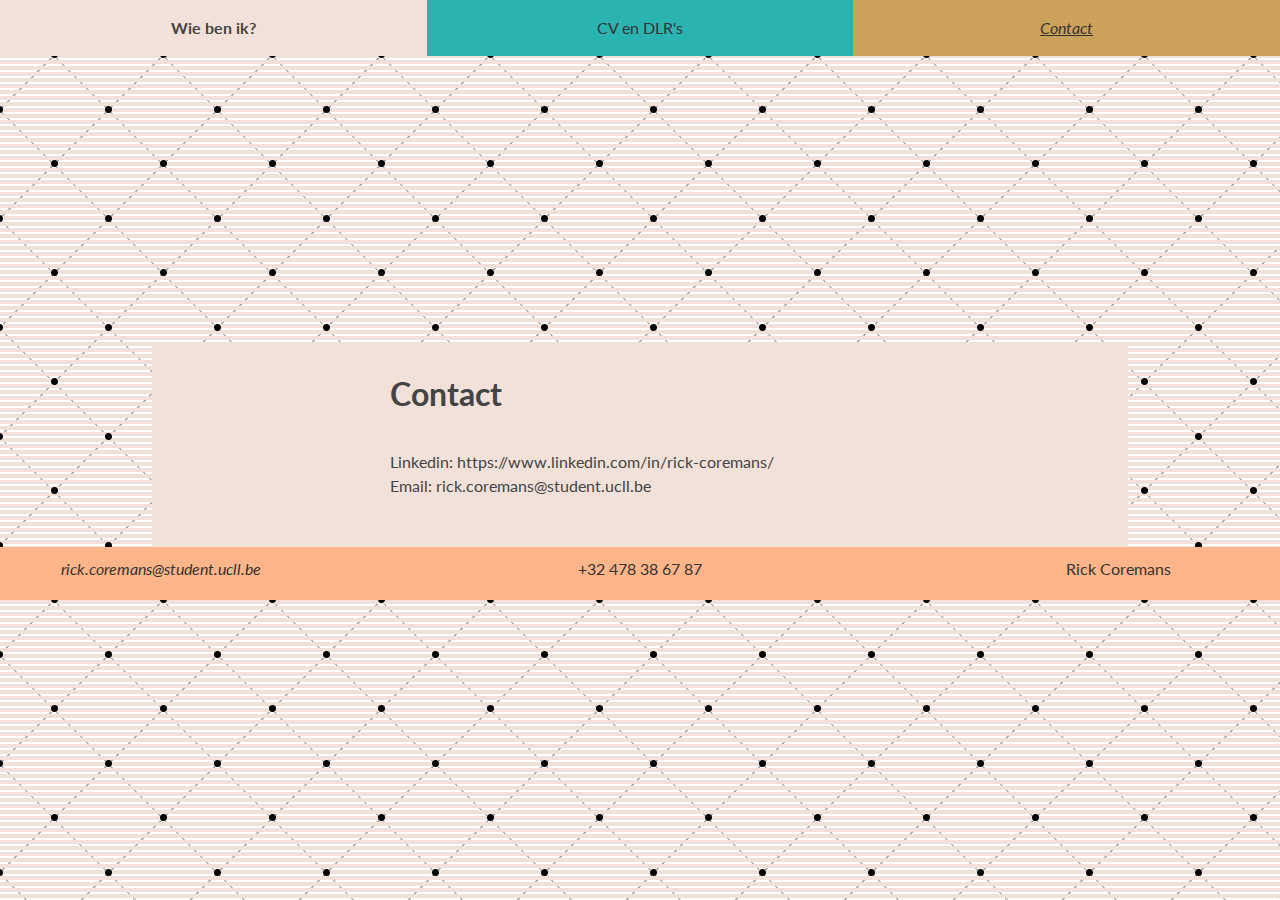
<file: contact.html>
<!DOCTYPE html>
<html lang="nl">
<head>
    <meta charset="UTF-8">
    <meta name="viewport" content="width=device-width, initial-scale=1">
    <link href="https://fonts.googleapis.com/css?family=Nunito&display=swap" rel="stylesheet">
    <link href="https://fonts.googleapis.com/css?family=Lato&display=swap" rel="stylesheet">
    <link rel="stylesheet" href="css/reset.css">
    <link rel="stylesheet" href="css/stylesheet.css">
</head>
<body>
<header>
    <nav>
        <ul>
            <li><a href="index.html">Wie ben ik?</a></li>
            <li><a href="evenementen.html">CV en DLR's</a></li>
            <li><a href="contact.html" class="currentlink">Contact</a></li>
        </ul>
    </nav>
</header>
<main class="contact">
    <h1 style="padding-bottom: 2rem">Contact</h1>
    <br>
    <br>
    <p>Linkedin: https://www.linkedin.com/in/rick-coremans/</p>
    <p>Email: rick.coremans@student.ucll.be</p>
    <br>
</main>
<footer>
    <ul>
        <li>
            <address>rick.coremans@student.ucll.be</address></li>
        <li>+32 478 38 67 87</li>
        <li>Rick Coremans</li>
    </ul>
</footer>
</body>
</html>
</file>
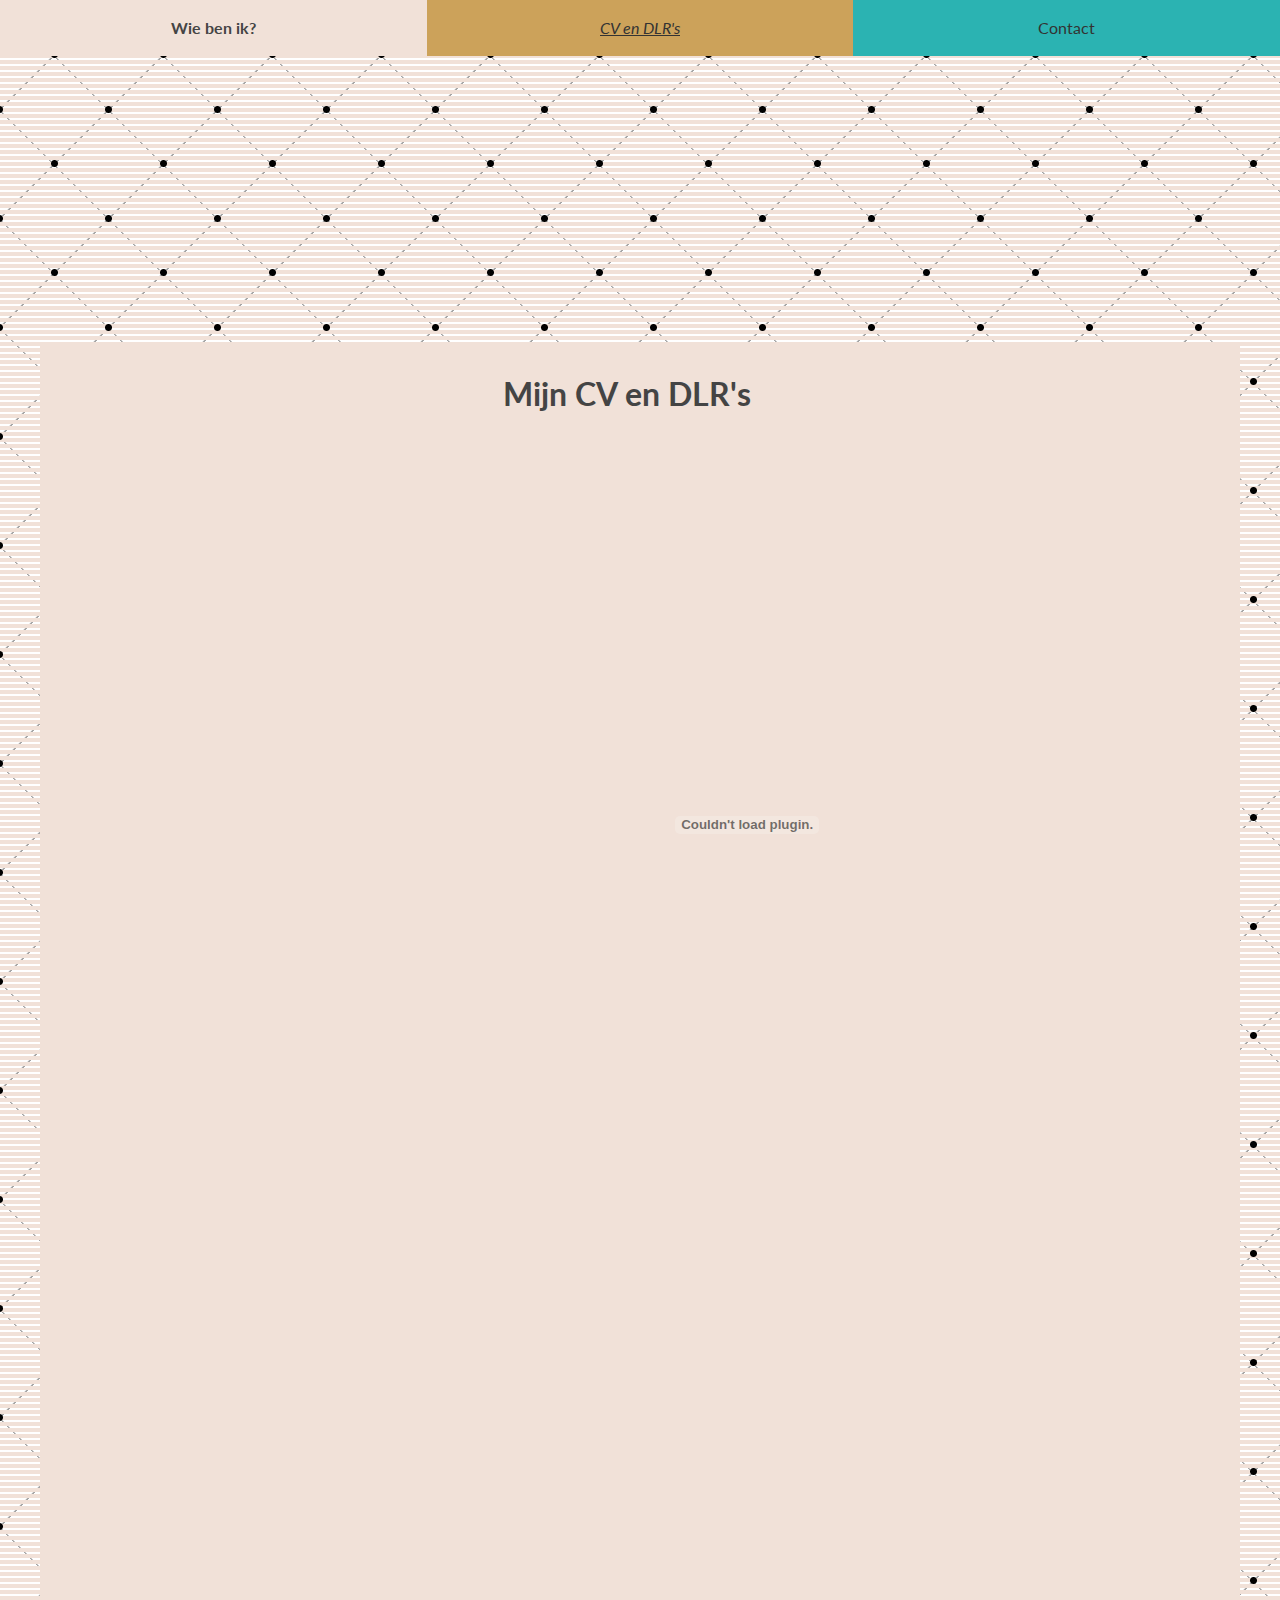
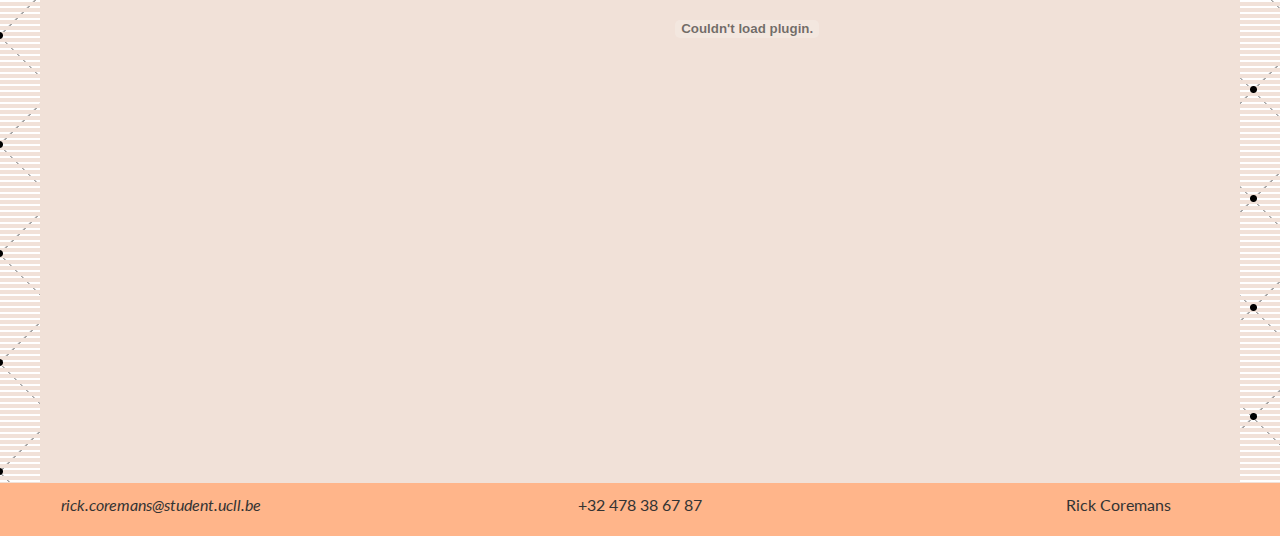
<file: evenementen.html>
<!DOCTYPE html>
<html lang="nl">
<head>
    <meta charset="UTF-8">
    <meta name="viewport" content="width=device-width, initial-scale=1">
    <link href="https://fonts.googleapis.com/css?family=Nunito&display=swap" rel="stylesheet">
    <link href="https://fonts.googleapis.com/css?family=Lato&display=swap" rel="stylesheet">
    <link rel="stylesheet" href="css/reset.css">
    <link rel="stylesheet" href="css/stylesheet.css">
</head>
<body>
<header>
    <nav>
        <ul>
            <li><a href="index.html">Wie ben ik?</a></li>
            <li><a href="evenementen.html" class="currentlink">CV en DLR's</a></li>
            <li><a href="contact.html">Contact</a></li>
        </ul>
    </nav>
</header>
<main class="maingrid">
    <h1>Mijn CV en DLR's</h1>
    <article>
        <embed src="media/cv%20versie%202.pdf" width="800px" height="750px" />
    </article>
    <article>
        <embed src="media/DLR.pdf" width="800px" height="750px" />
    </article>
</main>
<footer>
    <ul>
        <li>
            <address>rick.coremans@student.ucll.be</address></li>
        <li>+32 478 38 67 87</li>
        <li>Rick Coremans</li>
    </ul>
</footer>
</body>
</html>
</file>
<file: css/stylesheet.css>
* {
    margin: 0;
    padding: 0;
    box-sizing: border-box;
}

body {
    background-color: #F1E1D8;
    color: #444444;
    font-family: 'Lato', sans-serif;
    font-size: 1rem;
}

div {
    font-size: 5rem;
}

main {
    margin: 0 1rem 0 1rem;
    padding: 1.6rem 0.6rem 1.6rem 0.6rem;
    background-color: #F1E1D8;
    text-align: justify;
}

nav ul {
    display: flex;
    flex-direction: row;
    flex-wrap: wrap;
    justify-content: space-around;
    align-items: center;
    background-color: #2BB3B2;
}

main ul {
    display: flex;
    flex-direction: row;
    flex-wrap: wrap;
    justify-content: space-between;
}

nav li {
    list-style-type: none;
    width: 50%;
    text-align: center;
}

nav a {
    display: block;
    text-decoration: none;
    padding: 1em 0.6em 1em 0.6em;
    color: #333333;
    transition: background-color 0.5s;
    height: 100%;
}

header {
    position: relative;
    padding-bottom: 18rem;
    margin-bottom: 0rem;
}

nav img {
    position: absolute;
    bottom: 1rem;
    left: 0.6rem;
    max-width: 500px;
    width: 70%;
    height: auto;
}

nav a:hover {
    color: #444444;
    background-color: #F1E1D8;
    font-weight: bold;
}

.currentlink {
    background-color: #CCA25A;
    text-decoration: underline;
    font-style: italic;
}

/**
header {
    background-image: url("../img/achtergrondchateau.jpg");
    background-repeat: no-repeat;
    background-position: left 20% bottom 20%;
}
**/
h1 {
    margin: 1rem;
    margin-top: 0;
}

h2 {
    font-family: 'Nunito', sans-serif;
}

main.galerij h2 {
    margin: 0 1rem 0 1rem;
}

main img {
    width: 100%;
    height: auto;
    max-width: 500px;
    margin: 1rem;
    padding-right: 2rem;
}

main.galerij img {
    padding-right: 0;
}

main.galerij p {
    margin: 0 1rem 2rem 1rem;
    font-size: 1.2rem;
}


article {
    margin: 1rem;
    align-items: center;
}

main ul li {
    list-style-type: none;
}

footer {
    padding: 0.6rem 2.6rem 0.6rem 2.6rem;
    background-color: #FFB58A;
    color: #333333;
}

footer ul {
    display: flex;
    flex-direction: row;
    flex-wrap: wrap;
    justify-content: space-between;
    align-items: center;
}

footer li {
    margin-bottom: 0.6rem;
    list-style-type: none;
    width: 100%;
    text-align: left;
}

form {
    display: grid;
    grid-template-rows: repeat(13, auto);
    grid-gap: 0.2rem;
    max-width: 75rem;
    margin: 1rem;
}



input:nth-of-type(5) {
    margin: 0.6rem auto 0 0;
    padding: 0.4rem 1rem 0.4rem 1rem;
}

main.contact p {
    margin-left: 0rem;
    grid-column: 2;
}

@media all and (min-width:30rem)
{
    main.galerij img {
        max-width: 600px;
    }

    footer li {
        width: 50%;
        text-align: center;
    }

    footer li img {
        margin-right: auto;
        margin-left: auto;
    }
}

@media all and (min-width:40rem) /** 704px breed **/
{
    nav ul {
        flex-wrap: nowrap;
    }

    main.maingrid {
        display: grid;
        grid-template-columns: 1fr 1fr;
        grid-template-rows: auto auto auto auto auto;
        grid-gap: 1rem;
    }

    h1 {
        grid-row: 1;
        grid-column-start: 1;
        grid-column-end: 3;
        margin-bottom: 0;
    }

    main.contact {
        display: grid;
        grid-template-columns: 25% 75%;
    }

    main.contact h1, main.contact article {
        grid-column: 2;
        margin-left: 0;
        margin-bottom: 0;
    }

    form {
        grid-template-columns: 25% 75%;
        grid-template-rows: repeat(7, auto);
        grid-gap: 0;
        grid-column: 1 / span 2;
        margin-left: 0;
    }

    form input:nth-of-type(5) {
        grid-column: 2;
    }

    label {
        text-align: right;
        margin-right: 0.8rem;
    }

    input, textarea, select {
        margin-left: 5px;
    }

    main.contact p {
        margin-left: 0;
    }

    input, textarea, label, select {
        margin-top: 0.6rem;
    }

    input:nth-of-type(5) {
        margin-left: 5px;
    }

    main.maingrid img:nth-of-type(1) {
        grid-row: 3;
        grid-column: 1;
    }

    main.maingrid img:nth-of-type(2){
        grid-row: 3;
        grid-column: 2;
    }

    main.maingrid img:nth-of-type(3) {
        grid-row: 5;
        grid-column: 1;
    }

    main.maingrid article:nth-of-type(1) {
        grid-row: 2;
        grid-column: 1;
    }

    main.maingrid article:nth-of-type(2) {
        grid-row: 2;
        grid-column: 2;
    }

    main.maingrid article:nth-of-type(3) {
        grid-row: 4;
        grid-column: 1;
    }
}

@media all and (min-width:54rem) /** 950 px **/
{
    main img {
        margin: 1rem auto 1rem auto;
        padding-right: 0;
    }

    main article {
        margin: 1rem auto 1rem auto;
        max-width: 35rem;
    }

    h1 {
        margin: 0;
        grid-row: 1;
        grid-column: 1;
    }

    main.galerij h1 {
        margin: 0 1rem 1rem 1rem;
    }

    main.maingrid img:nth-of-type(1) {
        grid-row: 2;
        grid-column: 2;
    }

    main.maingrid img:nth-of-type(2){
        grid-row: 3;
        grid-column: 2;
    }

    main.maingrid img:nth-of-type(3) {
        grid-row: 4;
        grid-column: 2;
    }

    main.maingrid article:nth-of-type(1) {
        grid-row: 2;
        grid-column: 1;
    }

    main.maingrid article:nth-of-type(2) {
        grid-row: 3;
        grid-column: 1;
    }

    main.maingrid article:nth-of-type(3) {
        grid-row: 4;
        grid-column: 1;
    }

    main.galerij li {
        width: 50%;
    }

    main.galerij img {
        padding: 0 1rem 0 1rem;
    }
}

@media all and (min-width:68rem)
{
    form {
        max-width: 58rem;
    }

    footer li {
        width: 20%;
    }

    footer ul {
        flex-wrap: nowrap;
    }

    main {
        max-width: 75rem;
        margin-right: auto;
        margin-left: auto;
        padding-right: 1.6rem;
        padding-left: 0;
    }

    main.contact {
        max-width: 61rem;
    }

    main.galerij {
        padding-left: 1.6rem;
    }

    h1 {
        margin: auto;
    }

    main.maingrid {
        grid-template-columns: 1fr;
    }

    body {
        background:
                radial-gradient(black 3px, transparent 4px),
                radial-gradient(black 3px, transparent 4px),
                linear-gradient(#F1E1D8 4px, transparent 0),
                linear-gradient(45deg, transparent 74px, transparent 75px, #a4a4a4 75px, #a4a4a4 76px, transparent 77px, transparent 109px),
                linear-gradient(-45deg, transparent 75px, transparent 76px, #a4a4a4 76px, #a4a4a4 77px, transparent 78px, transparent 109px),
                #fff;
        background-size: 109px 109px, 109px 109px,100% 6px, 109px 109px, 109px 109px;
        background-position: 54px 55px, 0px 0px, 0px 0px, 0px 0px, 0px 0px;
    }
}
</file>
